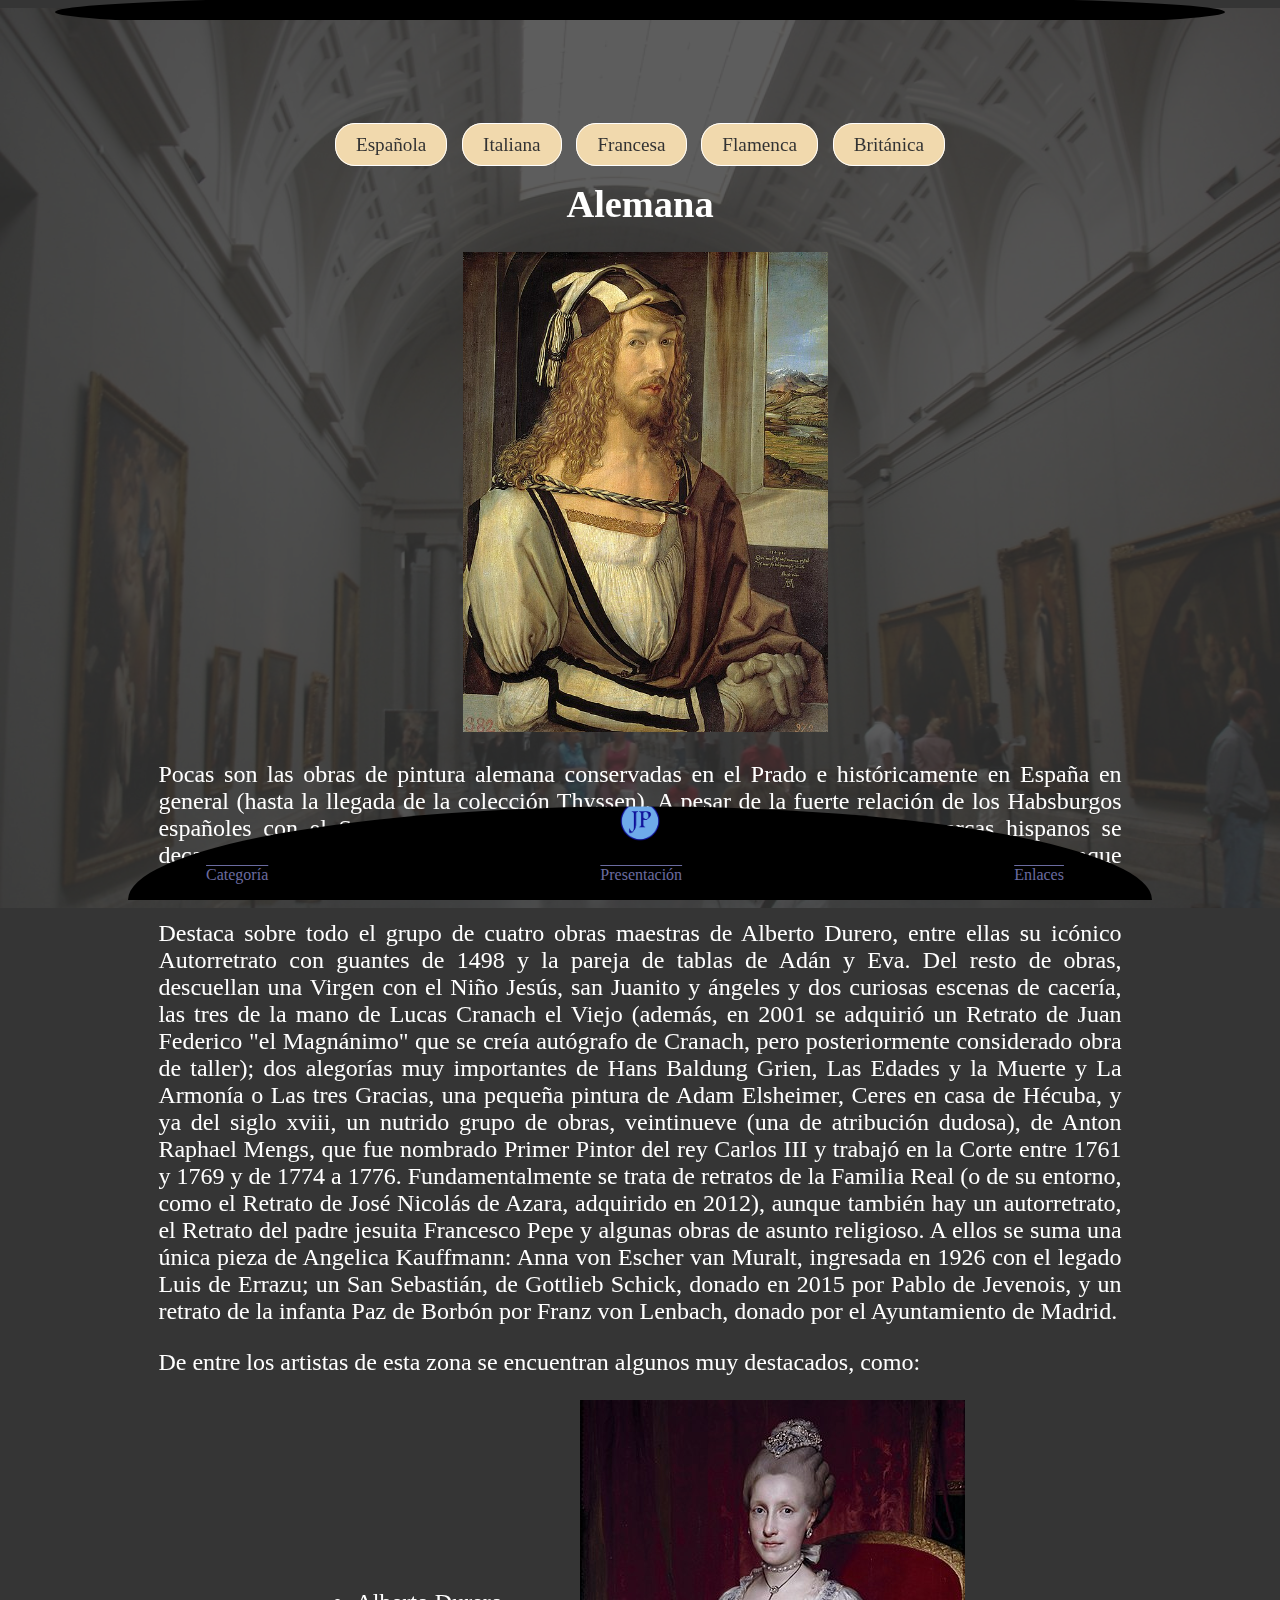
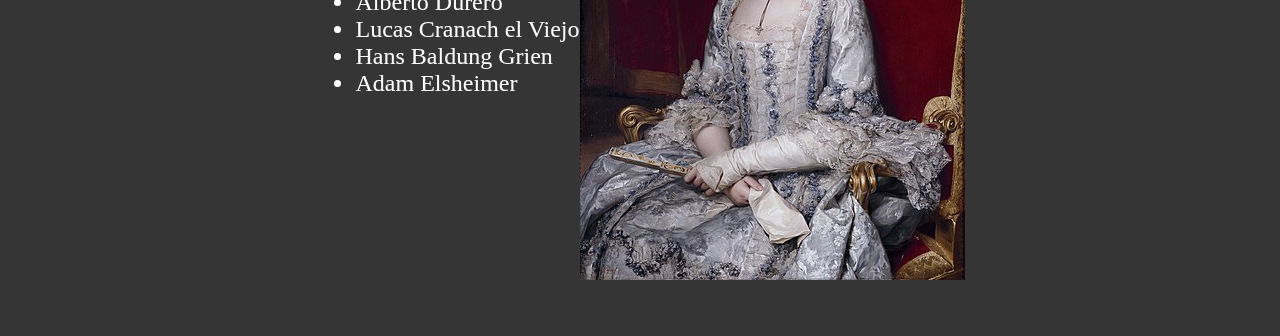
<file: src/html/Alemana.html>
<!doctype html>
<html lang="es">

<head>
    <meta charset="utf-8">
    <meta content="width=device-width, initial-scale=1" name="viewport">
    <title>Museo del Prado - Alemana</title>
    <link rel="icon" type="image/x-icon" href="../assets/favicon.ico">
    <link rel="stylesheet" href="../css/styles.css">
    <script async type="module" src="../js/app.js"></script>
</head>

<body>
    <span id="background"></span>
    <header>
        <a href="index.html" id="home"><i class="ri-home-4-line"></i></a>
    </header>
    <div id="content">
        <div id="links">
            <a href="Española.html">Española</a>
            <a href="Italiana.html">Italiana</a>
            <a href="Francesa.html">Francesa</a>
            <a href="Flamenca.html">Flamenca</a>
            <a href="Británica.html">Británica</a>
        </div>
        <h1>Alemana</h1>
        <picture style="margin-left: 10px;">
            <source media="(max-width: 799px)" srcset="../assets/alemana-365.jpg">
            <source media="(min-width: 800px)" srcset="../assets/alemana-584.jpg">
            <img src="../assets/alemana-365.jpg" height="480" width="365" alt="Autorretrato de Alberto Durero">
        </picture>
        <div class="texto">
            <p>
                Pocas son las obras de pintura alemana conservadas en el Prado e históricamente en España en general
                (hasta la llegada de la colección Thyssen). A pesar de la fuerte relación de los Habsburgos españoles
                con el Sacro Imperio Romano Germánico, la mayoría de los monarcas hispanos se decantaron por otro tipo
                de pintura. A causa de ello esta colección es reducida en número, aunque de gran calidad.
            </p>
            <p>
                Destaca sobre todo el grupo de cuatro obras maestras de Alberto Durero, entre ellas su icónico
                Autorretrato con guantes de 1498 y la pareja de tablas de Adán y Eva. Del resto de obras, descuellan una
                Virgen con el Niño Jesús, san Juanito y ángeles y dos curiosas escenas de cacería, las tres de la mano
                de Lucas Cranach el Viejo (además, en 2001 se adquirió un Retrato de Juan Federico "el Magnánimo" que se
                creía autógrafo de Cranach, pero posteriormente considerado obra de taller); dos alegorías muy
                importantes de Hans Baldung Grien, Las Edades y la Muerte y La Armonía o Las tres Gracias, una pequeña
                pintura de Adam Elsheimer, Ceres en casa de Hécuba, y ya del siglo xviii, un nutrido grupo de obras,
                veintinueve (una de atribución dudosa), de Anton Raphael Mengs, que fue nombrado Primer Pintor del rey
                Carlos III y trabajó en la Corte entre 1761 y 1769 y de 1774 a 1776. Fundamentalmente se trata de
                retratos de la Familia Real (o de su entorno, como el Retrato de José Nicolás de Azara, adquirido en
                2012), aunque también hay un autorretrato, el Retrato del padre jesuita Francesco Pepe y algunas obras
                de asunto religioso. A ellos se suma una única pieza de Angelica Kauffmann: Anna von Escher van Muralt,
                ingresada en 1926 con el legado Luis de Errazu; un San Sebastián, de Gottlieb Schick, donado en 2015 por
                Pablo de Jevenois, y un retrato de la infanta Paz de Borbón por Franz von Lenbach, donado por el
                Ayuntamiento de Madrid.
            </p>
            <p>
                De entre los artistas de esta zona se encuentran algunos muy destacados, como:
            </p>
        </div>

        <div id="inventario">
            <ul>
                <li>Alberto Durero</li>
                <li>Lucas Cranach el Viejo</li>
                <li>Hans Baldung Grien</li>
                <li>Adam Elsheimer</li>
            </ul>
            <picture>
                <source media="(max-width: 799px)" srcset="../assets/alemana1-385.jpg">
                <source media="(min-heigh: 800px)" srcset="../assets/alemana1-615.jpg">
                <img src="../assets/alemana1-385.jpg" height="480" width="385" alt="María Luisa de Borbón">
            </picture>
        </div>
    </div>
    <footer>
        <picture>
            <source type="image/webp" srcset="../assets/logo.webp">
            <source type="image/jpeg" srcset="../assets/logo.png">
            <img src="../assets/logo.png" width="50" height="50" alt="Logo de la aplicación web">
        </picture>
        <ul id="enlaces">
            <li><a href="categoria.html">Categoría</a></li>
            <li><a href="presentacion.html">Presentación</a></li>
            <li><a href="enlaces.html">Enlaces</a></li>
        </ul>
    </footer>
</body>

</html>
</file>
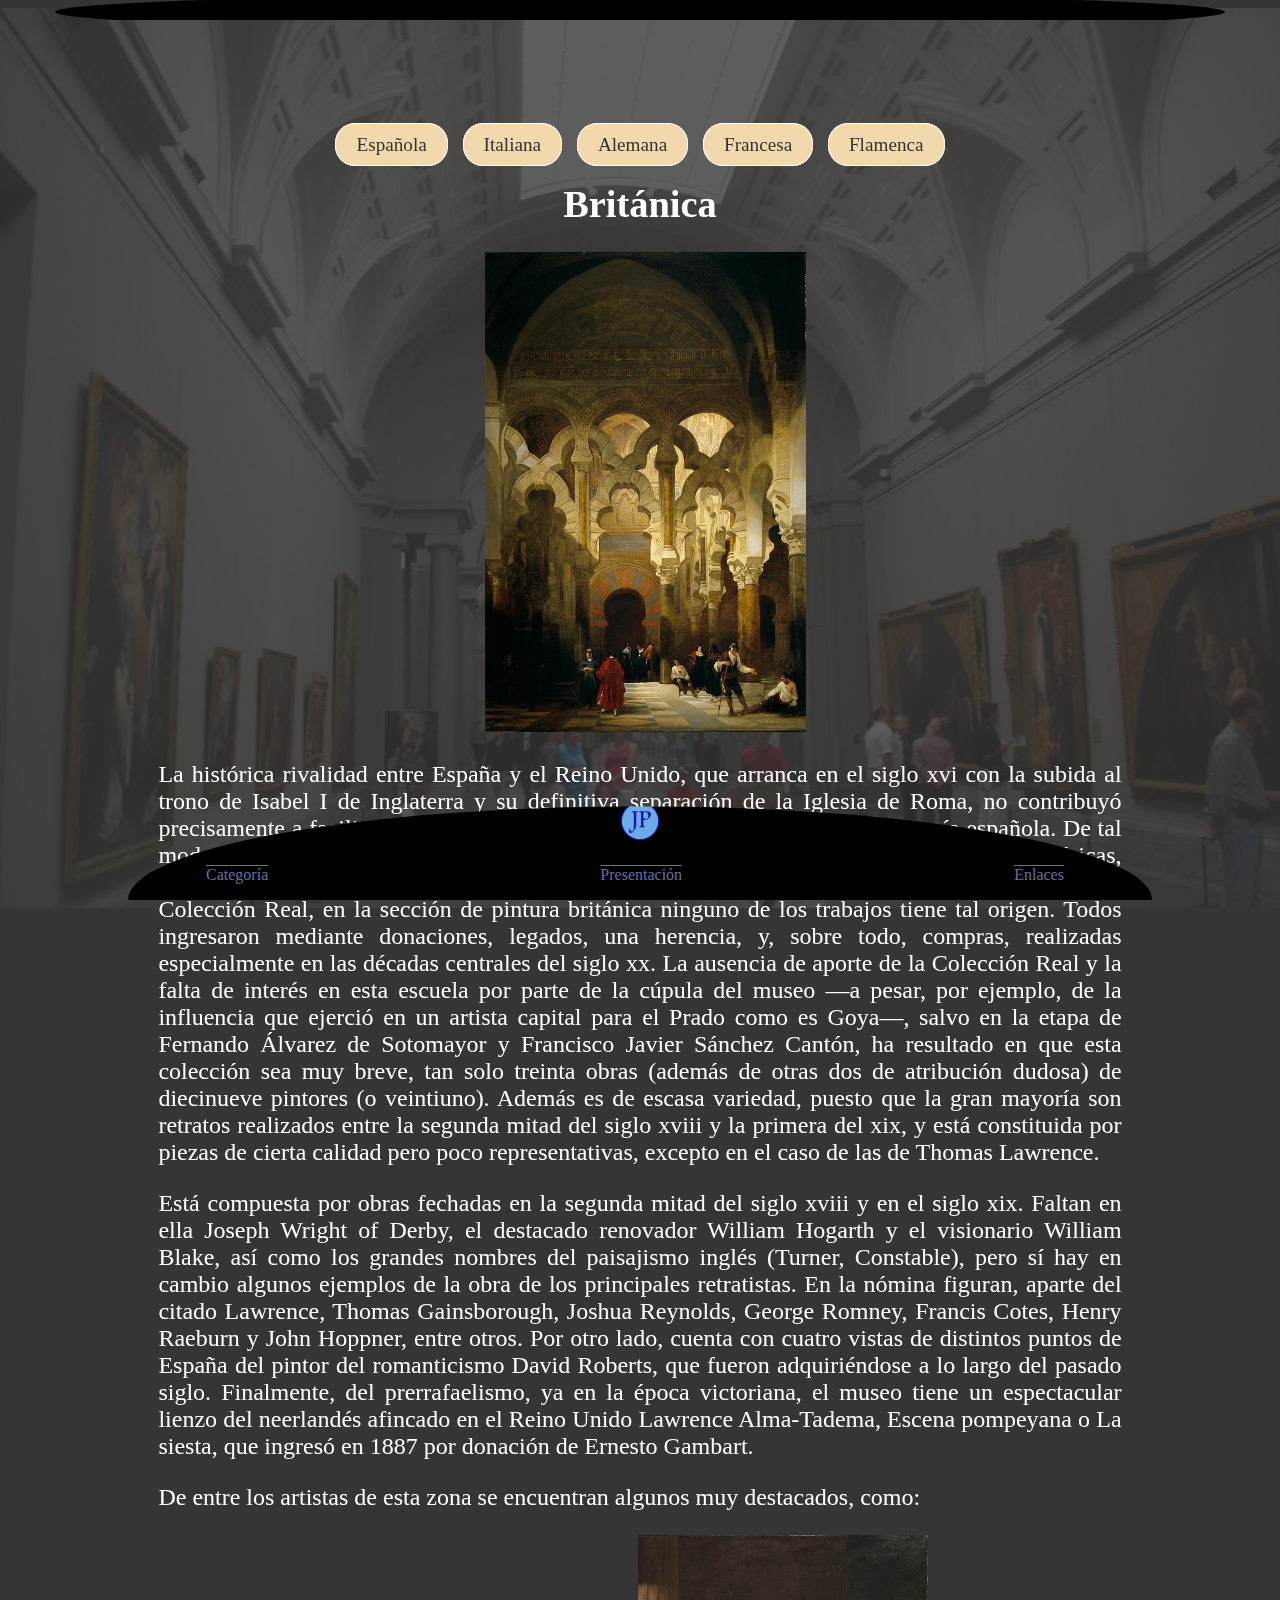
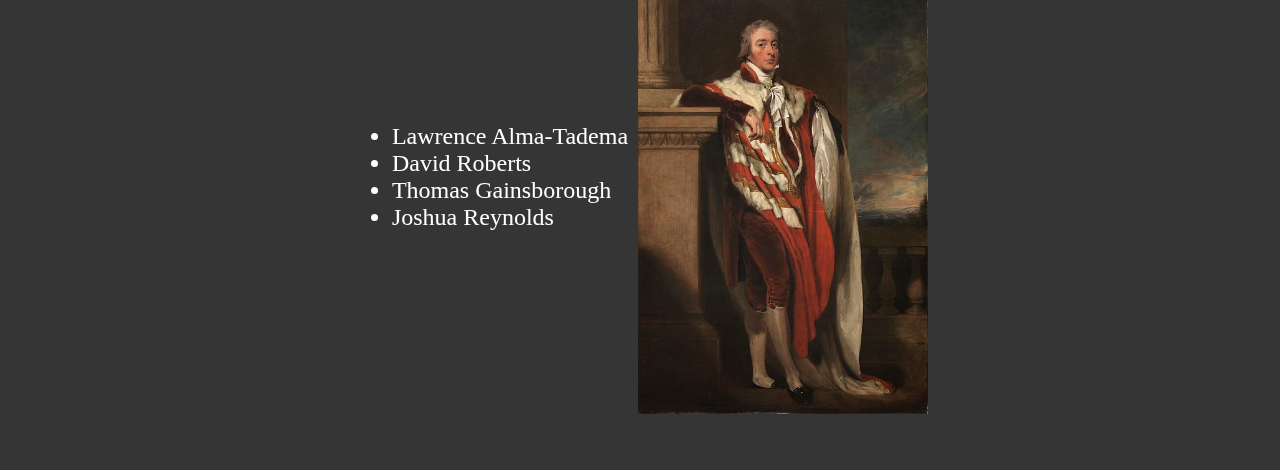
<file: src/html/Británica.html>
<!doctype html>
<html lang="es">

<head>
    <meta charset="utf-8">
    <meta content="width=device-width, initial-scale=1" name="viewport">
    <title>Museo del Prado - Británica</title>
    <link rel="icon" type="image/x-icon" href="../assets/favicon.ico">
    <link rel="stylesheet" href="../css/styles.css">
    <script async type="module" src="../js/app.js"></script>
</head>

<body>
    <span id="background"></span>
    <header>
        <a href="index.html" id="home"><i class="ri-home-4-line"></i></a>
    </header>
    <div id="content">
        <div id="links">
            <a href="Española.html">Española</a>
            <a href="Italiana.html">Italiana</a>
            <a href="Alemana.html">Alemana</a>
            <a href="Francesa.html">Francesa</a>
            <a href="Flamenca.html">Flamenca</a>
        </div>
        <h1>Británica</h1>
        <picture style="margin-left: 10px;">
            <source media="(max-width: 799px)" srcset="../assets/britanica1-321.jpg">
            <source media="(min-width: 800px)" srcset="../assets/britanica1-514.jpg">
            <img src="../assets/britanica1-321.jpg" height="480" width="321"
                alt="Interior de la mezquita de córdoba de David Roberts">
        </picture>
        <div class="texto">
            <p>
                La histórica rivalidad entre España y el Reino Unido, que arranca en el siglo xvi con la subida al trono
                de Isabel I de Inglaterra y su definitiva separación de la Iglesia de Roma, no contribuyó precisamente a
                facilitar la adquisición de obras de arte británicas por la Monarquía española. De tal modo que, a
                diferencia de las colecciones que posee la institución de las demás escuelas pictóricas, en las que
                muchas de las piezas —incluido el grueso de las obras maestras— proceden de la Colección Real, en la
                sección de pintura británica ninguno de los trabajos tiene tal origen. Todos ingresaron mediante
                donaciones, legados, una herencia, y, sobre todo, compras, realizadas especialmente en las décadas
                centrales del siglo xx. La ausencia de aporte de la Colección Real y la falta de interés en esta escuela
                por parte de la cúpula del museo —a pesar, por ejemplo, de la influencia que ejerció en un artista
                capital para el Prado como es Goya—, salvo en la etapa de Fernando Álvarez de Sotomayor y Francisco
                Javier Sánchez Cantón, ha resultado en que esta colección sea muy breve, tan solo treinta obras (además
                de otras dos de atribución dudosa) de diecinueve pintores (o veintiuno). Además es de escasa variedad,
                puesto que la gran mayoría son retratos realizados entre la segunda mitad del siglo xviii y la primera
                del xix, y está constituida por piezas de cierta calidad pero poco representativas, excepto en el caso
                de las de Thomas Lawrence.
            </p>
            <p>
                Está compuesta por obras fechadas en la segunda mitad del siglo xviii y en el siglo xix. Faltan en ella
                Joseph Wright of Derby, el destacado renovador William Hogarth y el visionario William Blake, así como
                los grandes nombres del paisajismo inglés (Turner, Constable), pero sí hay en cambio algunos ejemplos de
                la obra de los principales retratistas. En la nómina figuran, aparte del citado Lawrence, Thomas
                Gainsborough, Joshua Reynolds, George Romney, Francis Cotes, Henry Raeburn y John Hoppner, entre otros.
                Por otro lado, cuenta con cuatro vistas de distintos puntos de España del pintor del romanticismo David
                Roberts, que fueron adquiriéndose a lo largo del pasado siglo. Finalmente, del prerrafaelismo, ya en la
                época victoriana, el museo tiene un espectacular lienzo del neerlandés afincado en el Reino Unido
                Lawrence Alma-Tadema, Escena pompeyana o La siesta, que ingresó en 1887 por donación de Ernesto Gambart.
            </p>
            <p>
                De entre los artistas de esta zona se encuentran algunos muy destacados, como:
            </p>
        </div>

        <div id="inventario">
            <ul>
                <li>Lawrence Alma-Tadema</li>
                <li>David Roberts</li>
                <li>Thomas Gainsborough</li>
                <li>Joshua Reynolds</li>
            </ul>
            <picture style="margin-left: 10px;">
                <source media="(max-width: 799px)" srcset="../assets/britanica-290.jpg">
                <source media="(min-width: 800px)" srcset="../assets/britanica-465.jpg">
                <img src="../assets/britanica-290.jpg" height="479" width="290" alt="John Fane de Lawrence">
            </picture>
        </div>
    </div>
    <footer>
        <picture>
            <source type="image/webp" srcset="../assets/logo.webp">
            <source type="image/jpeg" srcset="../assets/logo.png">
            <img src="../assets/logo.png" width="50" height="50" alt="Logo de la aplicación web">
        </picture>
        <ul id="enlaces">
            <li><a href="categoria.html">Categoría</a></li>
            <li><a href="presentacion.html">Presentación</a></li>
            <li><a href="enlaces.html">Enlaces</a></li>
        </ul>
    </footer>
</body>

</html>
</file>
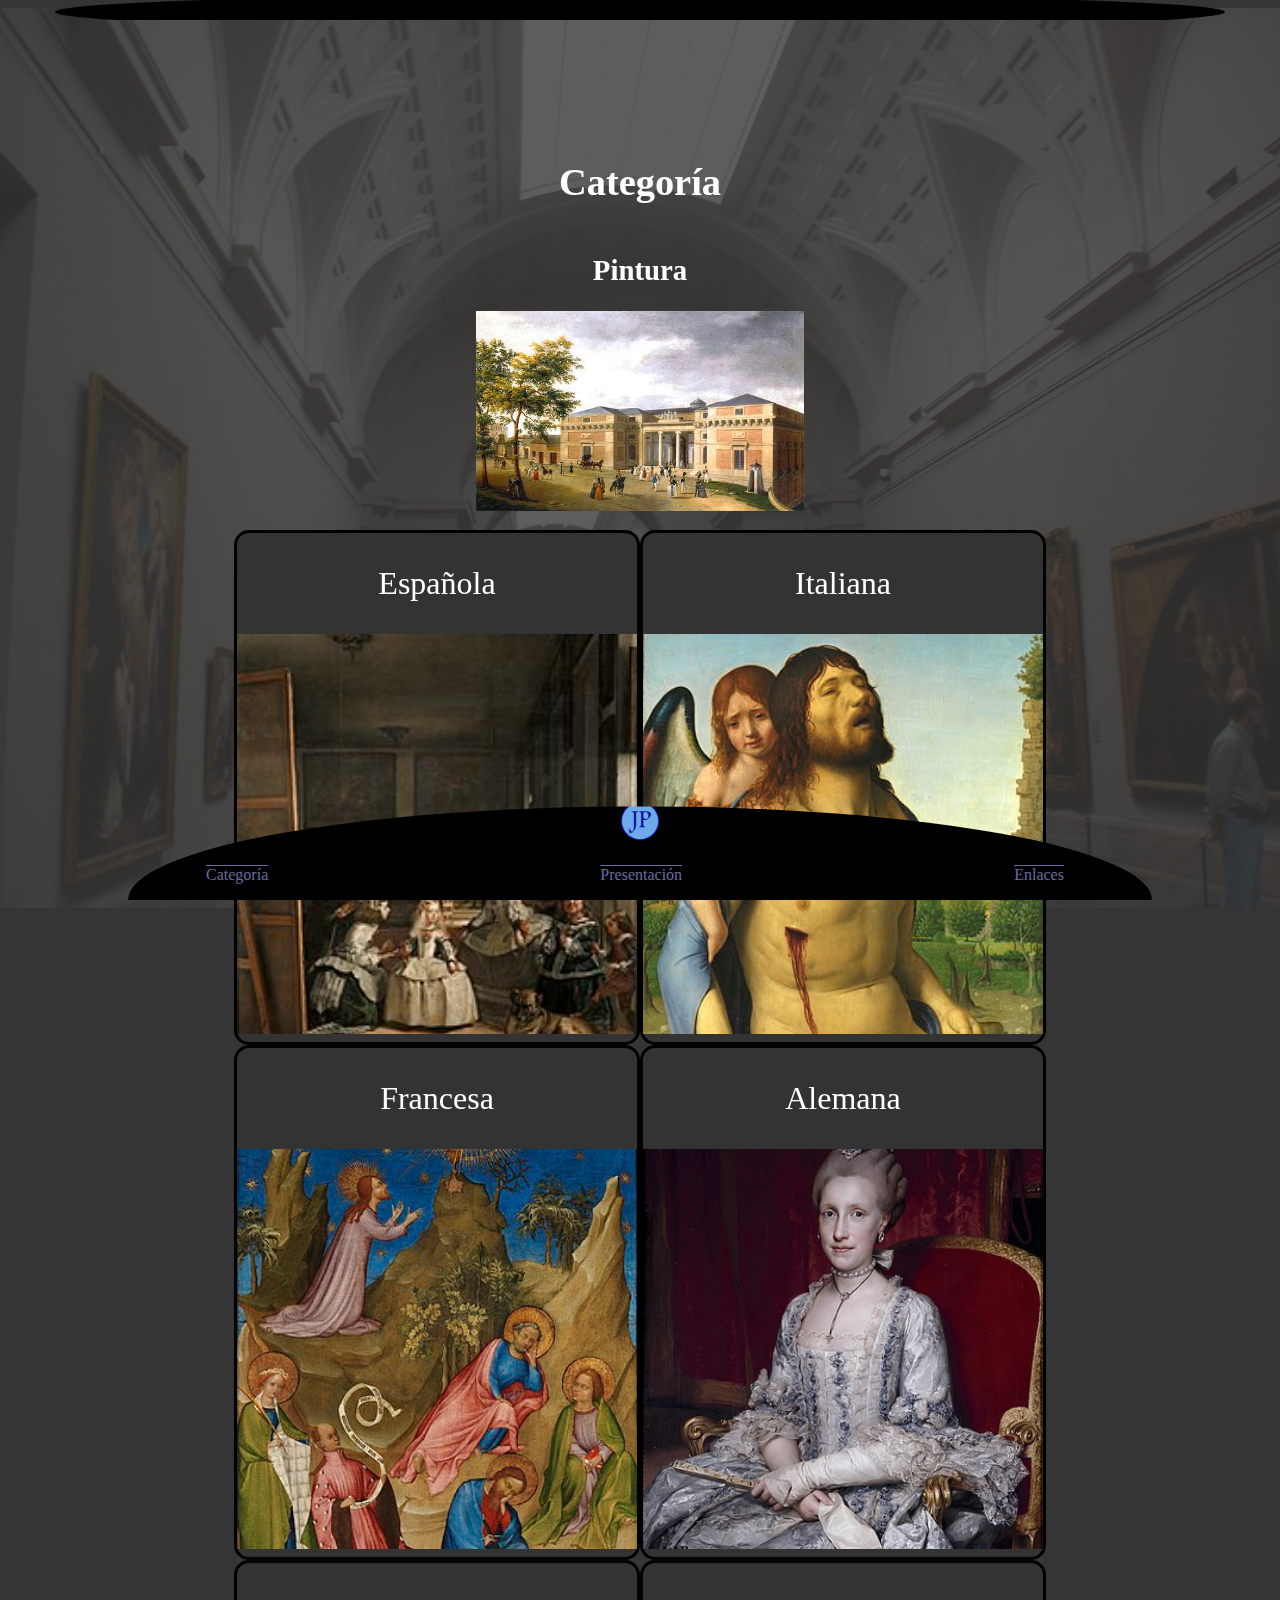
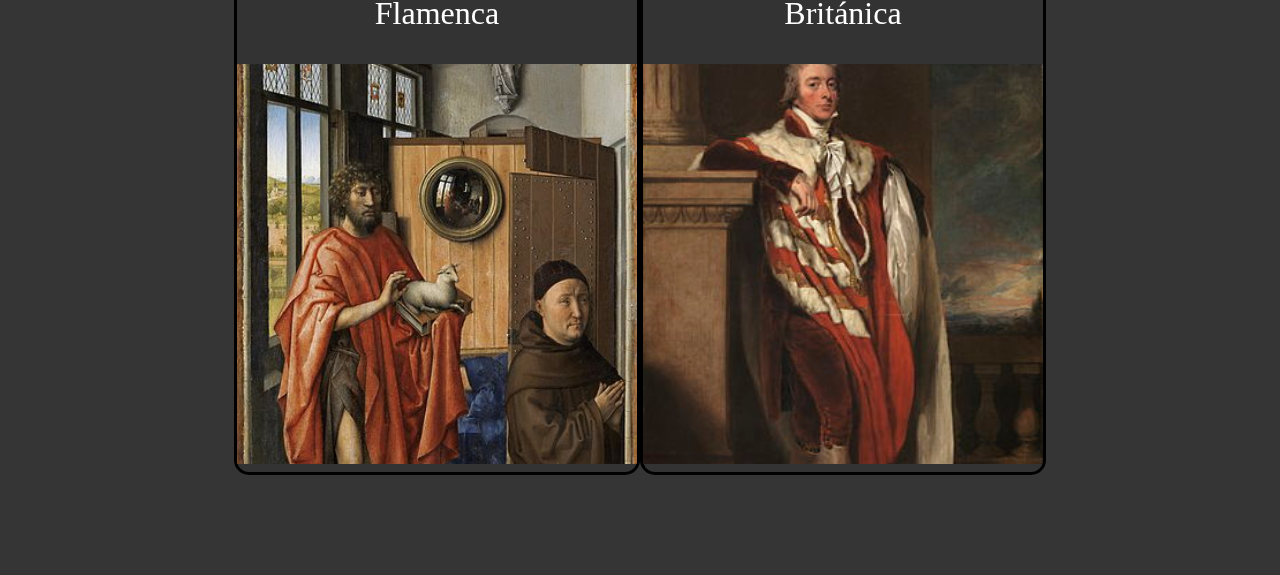
<file: src/html/categoria.html>
<!doctype html>
<html lang="es">

<head>
    <meta charset="utf-8">
    <meta content="width=device-width, initial-scale=1" name="viewport">
    <title>Moratalaz - Categoría</title>
    <link rel="icon" type="image/x-icon" href="../assets/favicon.ico">
    <link rel="stylesheet" href="../css/styles.css">
    <script async type="module" src="../js/app.js"></script>
</head>

<body>
    <span id="background"></span>
    <header>
        <a href="index.html" id="home"><i class="ri-home-4-line" loading="lazy"></i></a>
    </header>
    <div id="content">
        <h1>Categoría</h1>
        <h2>Pintura</h2>

        <img src="../assets/pinturas.jpg" alt="Vista de la fachada norte original del Museo del Prado" width="auto"
            height="200" loading="lazy">
        <ul id="indice">
            <li><a href="Española.html">
                    <div class="card">
                        <p>Española</p>
                        <img src="../assets/española1-208.jpg" alt="Imagen representativa de la pintura española"
                            loading="lazy">
                    </div>
                </a></li>
            <li><a href="Italiana.html">
                    <div class="card">
                        <p>Italiana</p>
                        <img src="../assets/italiana1-325.jpg" alt="Imagen representativa de la pintura italiana"
                            loading="lazy">
                    </div>
                </a></li>
            <li><a href="Francesa.html">
                    <div class="card">
                        <p>Francesa</p>
                        <img src="../assets/francesa1-336.jpg" alt="Imagen representativa de la pintura francesa"
                            loading="lazy">
                    </div>
                </a></li>
            <li><a href="Alemana.html">
                    <div class="card">
                        <p>Alemana</p>
                        <img src="../assets/alemana1-385.jpg" alt="Imagen representativa de la pintura alemana"
                            loading="lazy">
                    </div>
                </a></li>
            <li><a href="Flamenca.html">
                    <div class="card">
                        <p>Flamenca</p>
                        <img src="../assets/flamenca1-347.jpg" alt="Imagen representativa de la pintura flamenca"
                            loading="lazy">
                    </div>
                </a></li>
            <li><a href="Británica.html">
                    <div class="card">
                        <p>Británica</p>
                        <img src="../assets/britanica-290.jpg" alt="Imagen representativa de la pintura británica"
                            loading="lazy">
                    </div>
                </a></li>
        </ul>
    </div>
    <footer>
        <picture loading="lazy">
            <source type="image/webp" srcset="../assets/logo.webp">
            <source type="image/jpeg" srcset="../assets/logo.png">
            <img src="../assets/logo.png" width="50" height="50" alt="Logo de la aplicación web">
        </picture>
        <ul id="enlaces">
            <li><a href="categoria.html">Categoría</a></li>
            <li><a href="presentacion.html">Presentación</a></li>
            <li><a href="enlaces.html">Enlaces</a></li>
        </ul>
    </footer>
</body>

</html>
</file>
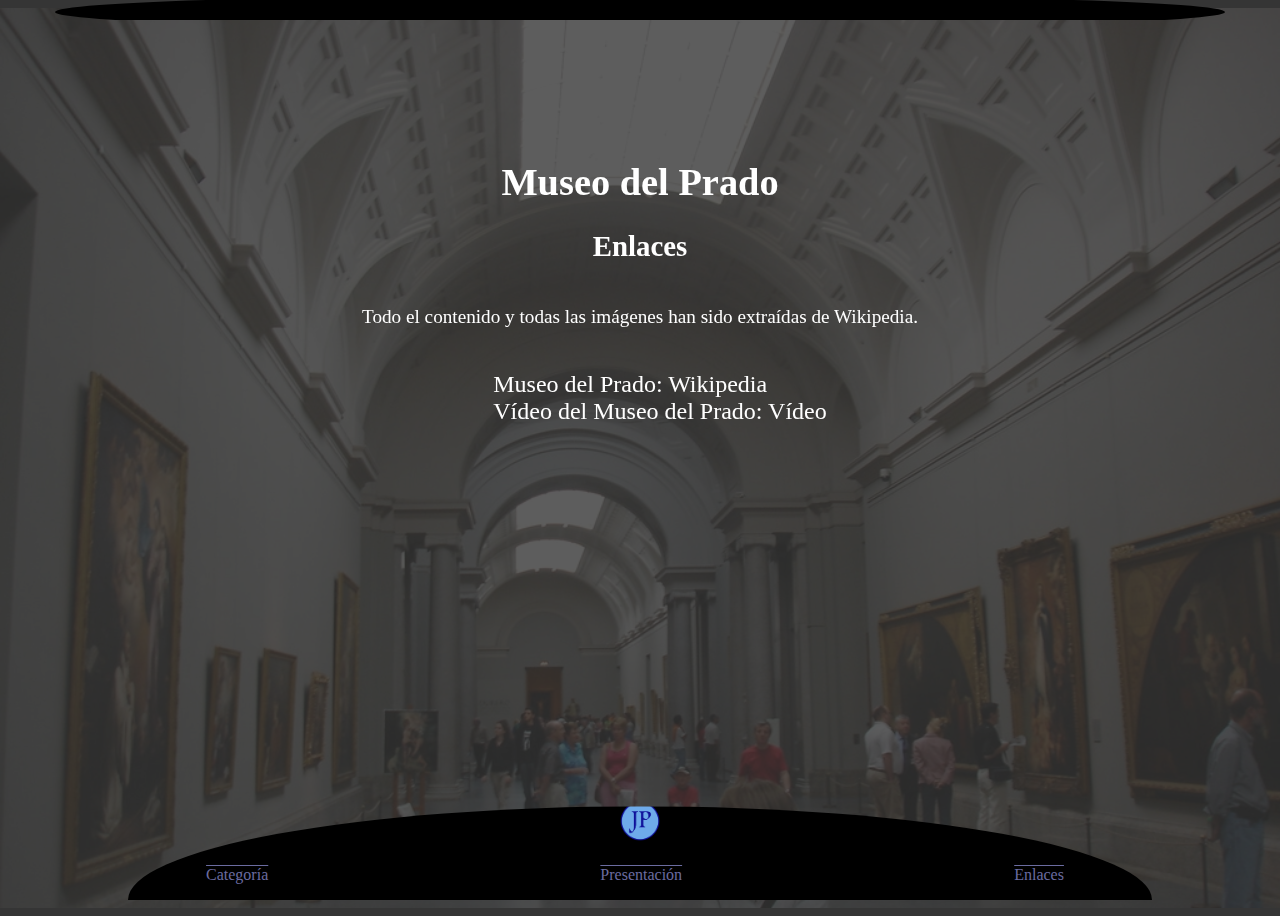
<file: src/html/enlaces.html>
<!doctype html>
<html lang="es">

<head>
    <meta charset="utf-8">
    <meta content="width=device-width, initial-scale=1" name="viewport">
    <title>Museo del Prado - Enlaces</title>
    <link rel="icon" type="image/x-icon" href="../assets/favicon.ico">
    <link rel="stylesheet" href="../css/styles.css">
    <script async type="module" src="../js/app.js"></script>
</head>

<body>
    <span id="background"></span>
    <header>
        <a href="index.html" id="home"><i class="ri-home-4-line" loading="lazy"></i></a>
    </header>
    <div id="content">
        <div id="title">
            <h1>Museo del Prado</h1>
            <h2>Enlaces</h2>
        </div>
        <p>Todo el contenido y todas las imágenes han sido extraídas de Wikipedia.</p>
        <ul id="bibliografia">
            <li>Museo del Prado: <a href="https://es.wikipedia.org/wiki/Museo_del_Prado">Wikipedia</a></li>
            <li>Vídeo del Museo del Prado: <a href="https://www.youtube.com/embed/_Ot2DMWgJm0">Vídeo</a></li>
        </ul>

    </div>
    <footer>
        <picture loading="lazy">
            <source type="image/webp" srcset="../assets/logo.webp">
            <source type="image/jpeg" srcset="../assets/logo.png">
            <img src="../assets/logo.png" width="50" height="50" alt="Logo de la aplicación web">
        </picture>
        <ul id="enlaces">
            <li><a href="categoria.html">Categoría</a></li>
            <li><a href="presentacion.html">Presentación</a></li>
            <li><a href="enlaces.html">Enlaces</a></li>
        </ul>
    </footer>
</body>

</html>
</file>
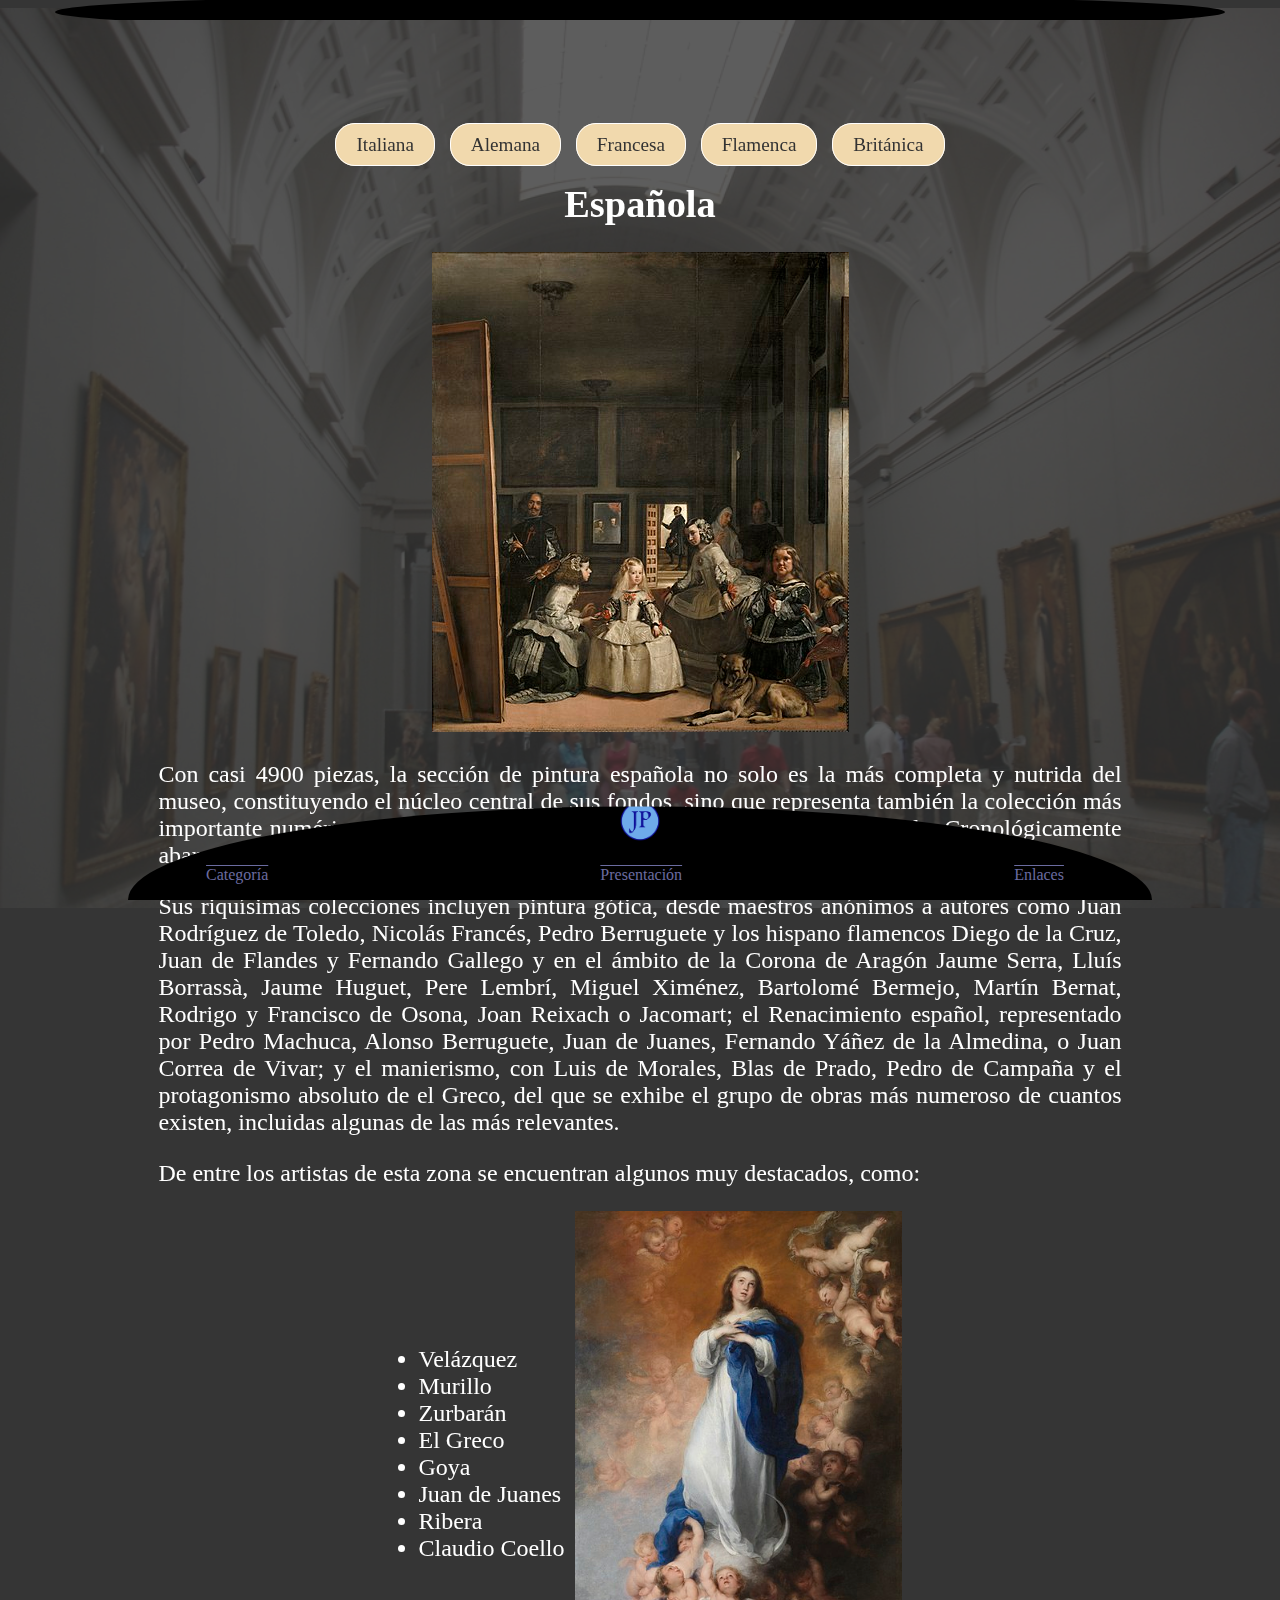
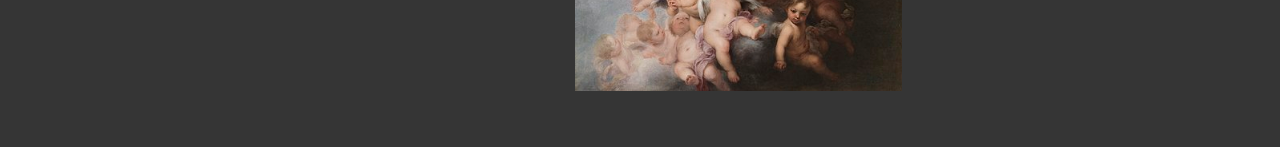
<file: src/html/Española.html>
<!doctype html>
<html lang="es">

<head>
    <meta charset="utf-8">
    <meta content="width=device-width, initial-scale=1" name="viewport">
    <title>Museo del Prado - Española</title>
    <link rel="icon" type="image/x-icon" href="../assets/favicon.ico">
    <link rel="stylesheet" href="../css/styles.css">
    <script async type="module" src="../js/app.js"></script>
</head>

<body>
    <span id="background"></span>
    <header>
        <a href="index.html" id="home"><i class="ri-home-4-line" loading="lazy"></i></a>
    </header>
    <div id="content">
        <div id="links">
            <a href="Italiana.html">Italiana</a>
            <a href="Alemana.html">Alemana</a>
            <a href="Francesa.html">Francesa</a>
            <a href="Flamenca.html">Flamenca</a>
            <a href="Británica.html">Británica</a>
        </div>
        <h1>Española</h1>
        <picture loading="lazy">
            <source media="(max-width: 799px)" srcset="../assets/española1-417.jpg">
            <source media="(min-heigh: 800px)" srcset="../assets/española1-667.jpg">
            <img src="../assets/española1-417.jpg" height="480" width="417" alt="Las Meninas de Velázquez">
        </picture>
        <div class="texto">
            <p>
                Con casi 4900 piezas, la sección de pintura española no solo es la más completa y nutrida del museo,
                constituyendo el núcleo central de sus fondos, sino que representa también la colección más importante
                numérica y cualitativamente que de esta escuela existe en el mundo. Cronológicamente abarca desde
                murales románicos del siglo XII hasta los primeros años del siglo XX.
            </p>
            <p>
                Sus riquísimas colecciones incluyen pintura gótica, desde maestros anónimos a autores como Juan
                Rodríguez de Toledo, Nicolás Francés, Pedro Berruguete y los hispano flamencos Diego de la Cruz, Juan de
                Flandes y Fernando Gallego y en el ámbito de la Corona de Aragón Jaume Serra, Lluís Borrassà, Jaume
                Huguet, Pere Lembrí, Miguel Ximénez, Bartolomé Bermejo, Martín Bernat, Rodrigo y Francisco de Osona,
                Joan Reixach o Jacomart; el Renacimiento español, representado por Pedro Machuca, Alonso Berruguete,
                Juan de Juanes, Fernando Yáñez de la Almedina, o Juan Correa de Vivar; y el manierismo, con Luis de
                Morales, Blas de Prado, Pedro de Campaña y el protagonismo absoluto de el Greco, del que se exhibe el
                grupo de obras más numeroso de cuantos existen, incluidas algunas de las más relevantes.
            </p>
            <p>
                De entre los artistas de esta zona se encuentran algunos muy destacados, como:
            </p>
            <div id="inventario">
                <ul>
                    <li>Velázquez</li>
                    <li>Murillo</li>
                    <li>Zurbarán</li>
                    <li>El Greco</li>
                    <li>Goya</li>
                    <li>Juan de Juanes</li>
                    <li>Ribera</li>
                    <li>Claudio Coello</li>
                </ul>
                <picture style="margin-left: 10px;" loading="lazy">
                    <source media="(max-width: 799px)" srcset="../assets/española-327.jpg">
                    <source media="(min-width: 800px)" srcset="../assets/española-408.jpg">
                    <img src="../assets/española-327.jpg" height="480" width="327" alt="Inmaculada de Murillo">
                </picture>
            </div>
        </div>
    </div>
    <footer>
        <picture loading="lazy">
            <source type="image/webp" srcset="../assets/logo.webp">
            <source type="image/jpeg" srcset="../assets/logo.png">
            <img src="../assets/logo.png" width="50" height="50" alt="Logo de la aplicación web">
        </picture>
        <ul id="enlaces">
            <li><a href="categoria.html">Categoría</a></li>
            <li><a href="presentacion.html">Presentación</a></li>
            <li><a href="enlaces.html">Enlaces</a></li>
        </ul>
    </footer>
</body>

</html>
</file>
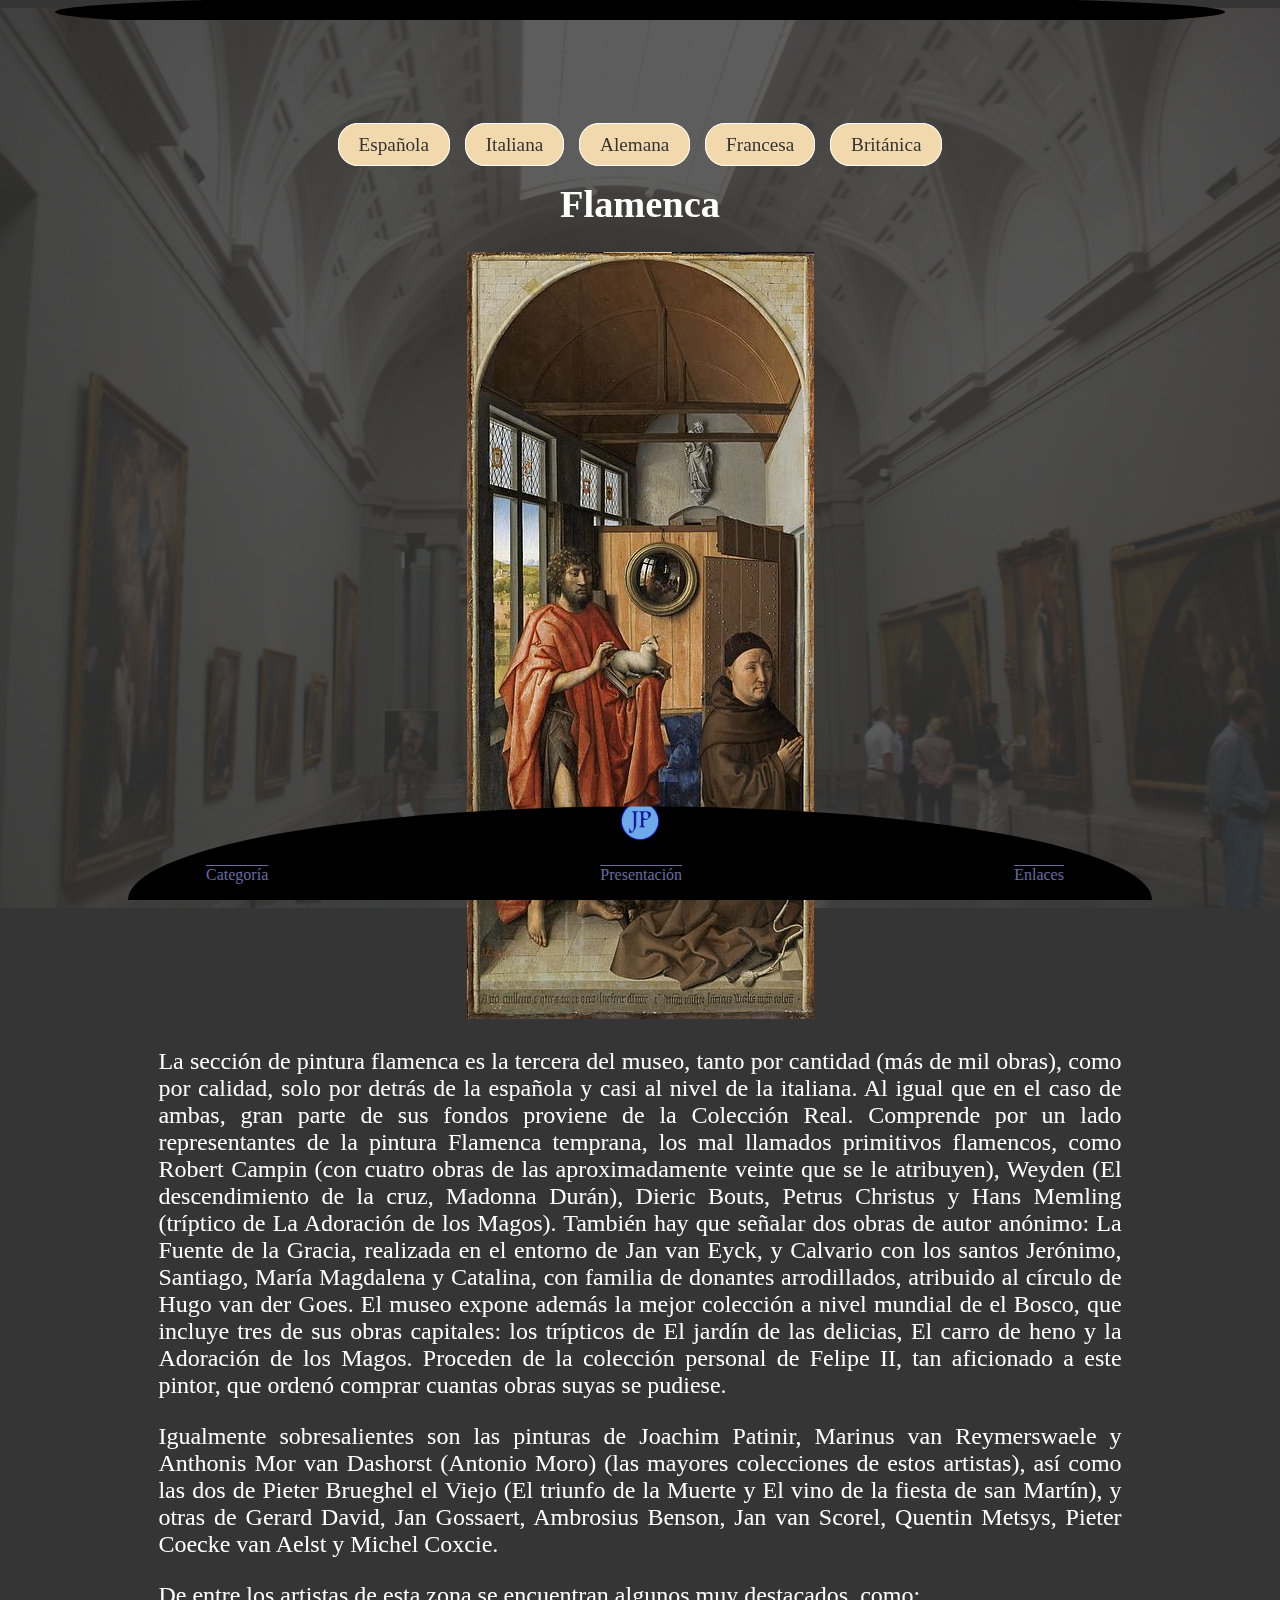
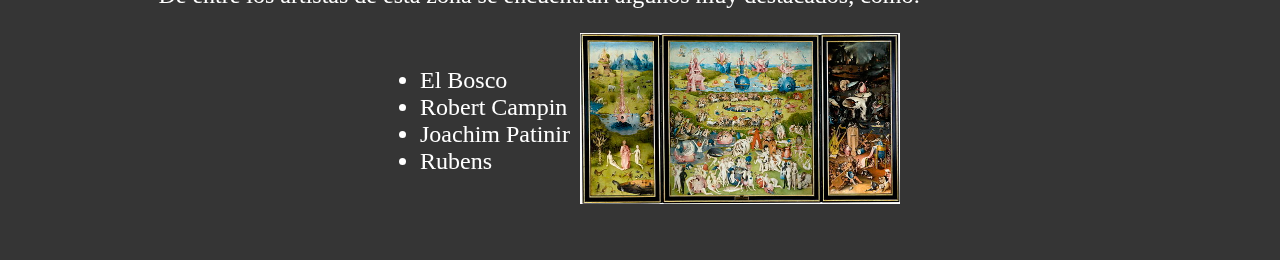
<file: src/html/Flamenca.html>
<!doctype html>
<html lang="es">

<head>
    <meta charset="utf-8">
    <meta content="width=device-width, initial-scale=1" name="viewport">
    <title>Museo del Prado - Flamenca</title>
    <link rel="icon" type="image/x-icon" href="../assets/favicon.ico">
    <link rel="stylesheet" href="../css/styles.css">
    <script async type="module" src="../js/app.js"></script>
</head>

<body>
    <span id="background"></span>
    <header>
        <a href="index.html" id="home"><i class="ri-home-4-line"></i></a>
    </header>
    <div id="content">
        <div id="links">
            <a href="Española.html">Española</a>
            <a href="Italiana.html">Italiana</a>
            <a href="Alemana.html">Alemana</a>
            <a href="Francesa.html">Francesa</a>
            <a href="Británica.html">Británica</a>
        </div>
        <h1>Flamenca</h1>
        <picture>
            <source media="(max-width: 799px)" srcset="../assets/flamenca1-217.jpg">
            <source media="(min-heigh: 800px)" srcset="../assets/flamenca1-347.jpg">
            <img src="../assets/flamenca1-347.jpg" height="767" width="347" alt="Cuadro de Robert Campin">
        </picture>
        <div class="texto">
            <p>
                La sección de pintura flamenca es la tercera del museo, tanto por cantidad (más de mil obras), como por
                calidad, solo por detrás de la española y casi al nivel de la italiana. Al igual que en el caso de
                ambas, gran parte de sus fondos proviene de la Colección Real. Comprende por un lado representantes de
                la pintura Flamenca temprana, los mal llamados primitivos flamencos, como Robert Campin (con cuatro
                obras de las aproximadamente veinte que se le atribuyen), Weyden (El descendimiento de la cruz, Madonna
                Durán), Dieric Bouts, Petrus Christus y Hans Memling (tríptico de La Adoración de los Magos). También
                hay que señalar dos obras de autor anónimo: La Fuente de la Gracia, realizada en el entorno de Jan van
                Eyck, y Calvario con los santos Jerónimo, Santiago, María Magdalena y Catalina, con familia de donantes
                arrodillados, atribuido al círculo de Hugo van der Goes. El museo expone además la mejor
                colección a nivel mundial de el Bosco, que incluye tres de sus obras capitales: los trípticos de El
                jardín de las delicias, El carro de heno y la Adoración de los Magos. Proceden de la colección personal
                de Felipe II, tan aficionado a este pintor, que ordenó comprar cuantas obras suyas se pudiese.
            </p>
            <p>
                Igualmente sobresalientes son las pinturas de Joachim Patinir, Marinus van Reymerswaele y Anthonis Mor
                van Dashorst (Antonio Moro) (las mayores colecciones de estos artistas), así como las dos de Pieter
                Brueghel el Viejo (El triunfo de la Muerte y El vino de la fiesta de san Martín), y otras de Gerard
                David, Jan Gossaert, Ambrosius Benson, Jan van Scorel, Quentin Metsys, Pieter Coecke van Aelst y Michel
                Coxcie.
            </p>
            <p>
                De entre los artistas de esta zona se encuentran algunos muy destacados, como:
            </p>
        </div>

        <div id="inventario">
            <ul>
                <li>El Bosco</li>
                <li>Robert Campin</li>
                <li>Joachim Patinir</li>
                <li>Rubens</li>
            </ul>
            <picture style="margin-left: 10px;">
                <source media="(max-width: 799px)" srcset="../assets/flamenca-320.jpg">
                <source media="(min-width: 800px)" srcset="../assets/flamenca-640.jpg">
                <img src="../assets/flamenca-320.jpg" height="171" width="320" alt="Jardín de las Delicias de el Bosco">
            </picture>
        </div>
    </div>
    <footer>
        <picture>
            <source type="image/webp" srcset="../assets/logo.webp">
            <source type="image/jpeg" srcset="../assets/logo.png">
            <img src="../assets/logo.png" width="50" height="50" alt="Logo de la aplicación web">
        </picture>
        <ul id="enlaces">
            <li><a href="categoria.html">Categoría</a></li>
            <li><a href="presentacion.html">Presentación</a></li>
            <li><a href="enlaces.html">Enlaces</a></li>
        </ul>
    </footer>
</body>

</html>
</file>
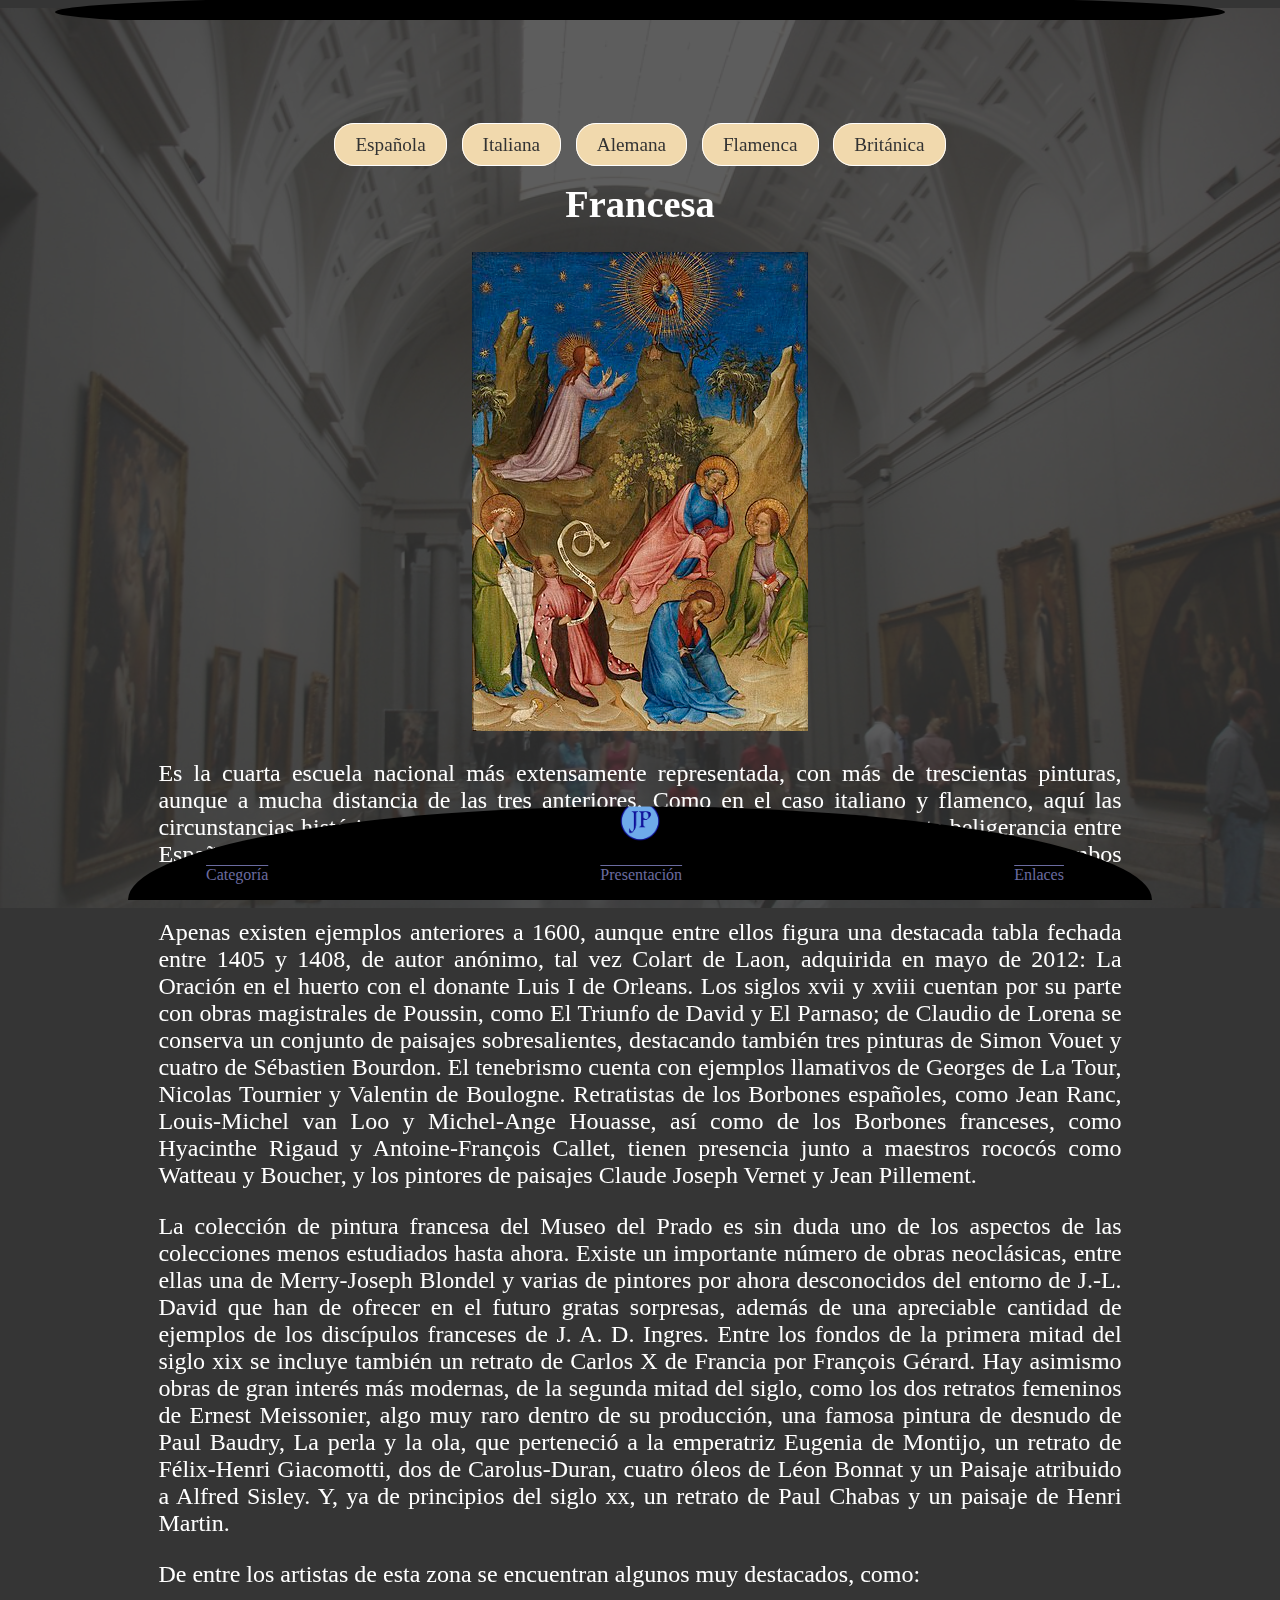
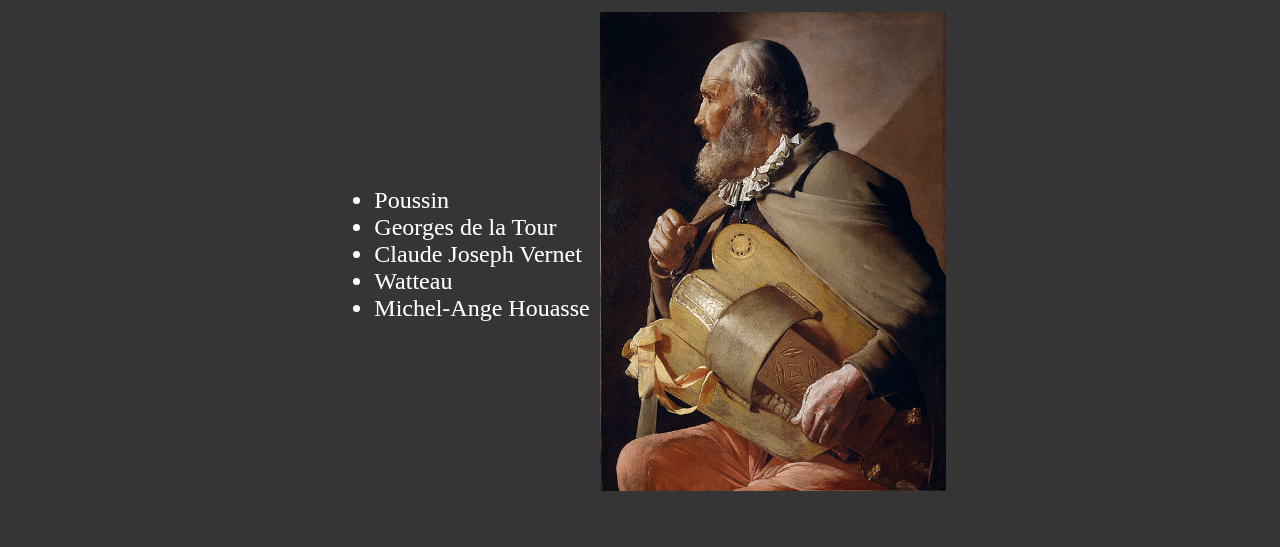
<file: src/html/Francesa.html>
<!doctype html>
<html lang="es">

<head>
    <meta charset="utf-8">
    <meta content="width=device-width, initial-scale=1" name="viewport">
    <title>Museo del Prado - Francesa</title>
    <link rel="icon" type="image/x-icon" href="../assets/favicon.ico">
    <link rel="stylesheet" href="../css/styles.css">
    <script async type="module" src="../js/app.js"></script>
</head>

<body>
    <span id="background"></span>
    <header>
        <a href="index.html" id="home"><i class="ri-home-4-line"></i></a>
    </header>
    <div id="content">
        <div id="links">
            <a href="Española.html">Española</a>
            <a href="Italiana.html">Italiana</a>
            <a href="Alemana.html">Alemana</a>
            <a href="Flamenca.html">Flamenca</a>
            <a href="Británica.html">Británica</a>
        </div>
        <h1>Francesa</h1>
        <picture>
            <source media="(max-width: 799px)" srcset="../assets/francesa1-336.jpg">
            <source media="(min-heigh: 800px)" srcset="../assets/francesa1-538.jpg">
            <img src="../assets/francesa1-336.jpg" height="479" width="336" alt="La oración en el huerto">
        </picture>
        <div class="texto">
            <p>
                Es la cuarta escuela nacional más extensamente representada, con más de trescientas pinturas, aunque a
                mucha distancia de las tres anteriores. Como en el caso italiano y flamenco, aquí las circunstancias
                históricas también ejercieron gran influencia, y la casi permanente beligerancia entre España y Francia
                a lo largo de los siglos xvi y xvii restringió los intercambios artísticos entre ambos países, a lo que
                se unieron las diferencias de gustos imperantes en cada uno de ellos.
            </p>
            <p>
                Apenas existen ejemplos anteriores a 1600, aunque entre ellos figura una destacada tabla fechada entre
                1405 y 1408, de autor anónimo, tal vez Colart de Laon, adquirida en mayo de 2012: La Oración en el
                huerto con el donante Luis I de Orleans. Los siglos xvii y xviii cuentan por su parte con obras
                magistrales de Poussin, como El Triunfo de David y El Parnaso; de Claudio de Lorena se conserva un
                conjunto de paisajes sobresalientes, destacando también tres pinturas de Simon Vouet y cuatro de
                Sébastien Bourdon. El tenebrismo cuenta con ejemplos llamativos de Georges de La Tour, Nicolas Tournier
                y Valentin de Boulogne. Retratistas de los Borbones españoles, como Jean Ranc, Louis-Michel van Loo y
                Michel-Ange Houasse, así como de los Borbones franceses, como Hyacinthe Rigaud y Antoine-François
                Callet, tienen presencia junto a maestros rococós como Watteau y Boucher, y los pintores de paisajes
                Claude Joseph Vernet y Jean Pillement.
            </p>
            <p>
                La colección de pintura francesa del Museo del Prado es sin duda uno de los aspectos de las colecciones
                menos estudiados hasta ahora. Existe un importante número de obras neoclásicas, entre ellas una de
                Merry-Joseph Blondel y varias de pintores por ahora desconocidos del entorno de J.-L. David que han de
                ofrecer en el futuro gratas sorpresas, además de una apreciable cantidad de ejemplos de los discípulos
                franceses de J. A. D. Ingres. Entre los fondos de la primera mitad del siglo xix se incluye también un
                retrato de Carlos X de Francia por François Gérard. Hay asimismo obras de gran interés más modernas, de
                la segunda mitad del siglo, como los dos retratos femeninos de Ernest Meissonier, algo muy raro dentro
                de su producción, una famosa pintura de desnudo de Paul Baudry, La perla y la ola, que perteneció a la
                emperatriz Eugenia de Montijo, un retrato de Félix-Henri Giacomotti, dos de Carolus-Duran, cuatro óleos
                de Léon Bonnat y un Paisaje atribuido a Alfred Sisley. Y, ya de principios del siglo xx, un retrato
                de Paul Chabas y un paisaje de Henri Martin.
            </p>
            <p>
                De entre los artistas de esta zona se encuentran algunos muy destacados, como:
            </p>
        </div>
        <div id="inventario">
            <ul>
                <li>Poussin</li>
                <li>Georges de la Tour</li>
                <li>Claude Joseph Vernet</li>
                <li>Watteau</li>
                <li>Michel-Ange Houasse</li>
            </ul>
            <picture style="margin-left: 10px;">
                <source media="(max-width: 799px)" srcset="../assets/francesa-346.jpg">
                <source media="(min-width: 800px)" srcset="../assets/francesa-554.jpg">
                <img src="../assets/francesa-346.jpg" height="479" width="346"
                    alt="Ciego tocando la zanfonia de Georges de La Tour">
            </picture>
        </div>
    </div>
    <footer>
        <picture>
            <source type="image/webp" srcset="../assets/logo.webp">
            <source type="image/jpeg" srcset="../assets/logo.png">
            <img src="../assets/logo.png" width="50" height="50" alt="Logo de la aplicación web">
        </picture>
        <ul id="enlaces">
            <li><a href="categoria.html">Categoría</a></li>
            <li><a href="presentacion.html">Presentación</a></li>
            <li><a href="enlaces.html">Enlaces</a></li>
        </ul>
    </footer>
</body>

</html>
</file>
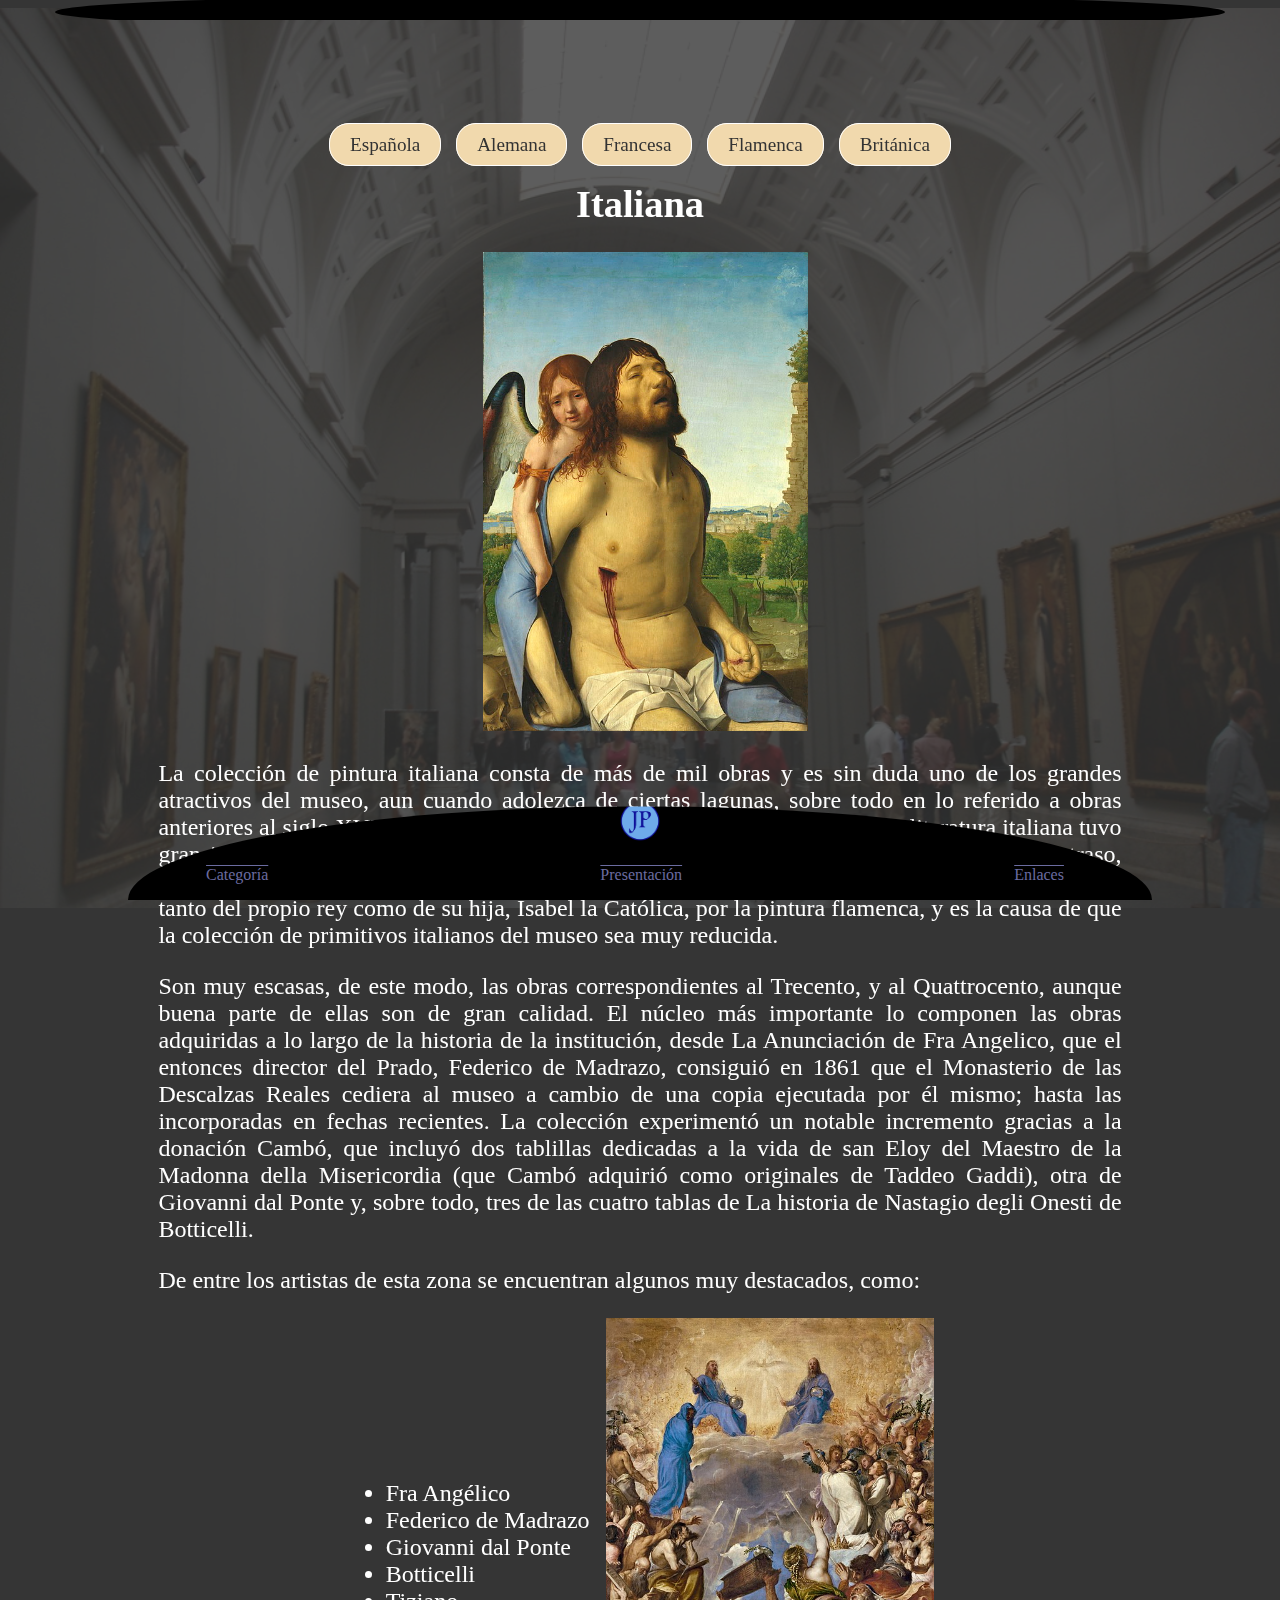
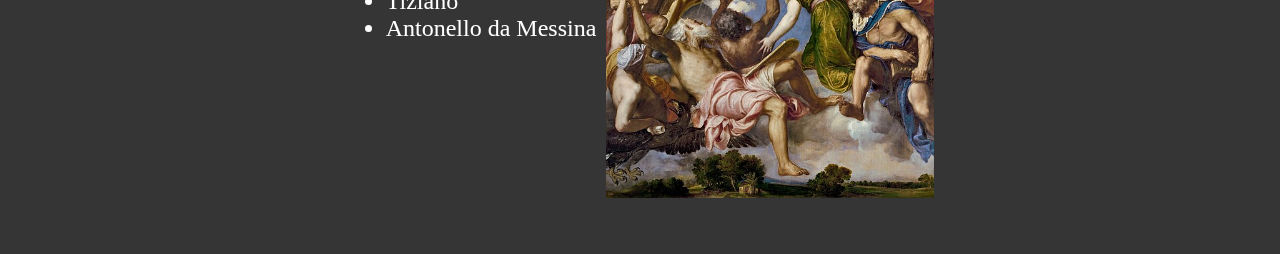
<file: src/html/Italiana.html>
<!doctype html>
<html lang="es">

<head>
    <meta charset="utf-8">
    <meta content="width=device-width, initial-scale=1" name="viewport">
    <title>Museo del Prado - Italiana</title>
    <link rel="icon" type="image/x-icon" href="../assets/favicon.ico">
    <link rel="stylesheet" href="../css/styles.css">
    <script async type="module" src="../js/app.js"></script>
</head>

<body>
    <span id="background"></span>
    <header>
        <a href="index.html" id="home"><i class="ri-home-4-line"></i></a>
    </header>
    <div id="content">
        <div id="links">
            <a href="Española.html">Española</a>
            <a href="Alemana.html">Alemana</a>
            <a href="Francesa.html">Francesa</a>
            <a href="Flamenca.html">Flamenca</a>
            <a href="Británica.html">Británica</a>
        </div>
        <h1>Italiana</h1>
        <picture style="margin-left: 10px;">
            <source media="(max-width: 799px)" srcset="../assets/italiana1-325.jpg">
            <source media="(min-width: 800px)" srcset="../assets/italiana1-520.jpg">
            <img src="../assets/italiana1-325.jpg" height="479" width="325"
                alt="Cristo muerto, sostenido por un ángel de Antonello da Messina">
        </picture>
        <div class="texto">
            <p>
                La colección de pintura italiana consta de más de mil obras y es sin duda uno de los grandes atractivos
                del museo, aun cuando adolezca de ciertas lagunas, sobre todo en lo referido a obras anteriores al siglo
                XVI. A pesar de que ya en tiempos de Juan II de Castilla la literatura italiana tuvo gran influencia en
                España, las novedades en el campo de las artes plásticas llegaron con retraso, siendo su presencia hasta
                el siglo XVI muy escasa. Ello fue debido en gran parte a la predilección tanto del propio rey como de su
                hija, Isabel la Católica, por la pintura flamenca, y es la causa de que la colección de primitivos
                italianos del museo sea muy reducida.
            </p>
            <p>
                Son muy escasas, de este modo, las obras correspondientes al Trecento, y al Quattrocento, aunque buena
                parte de ellas son de gran calidad. El núcleo más importante lo componen las obras adquiridas a lo largo
                de la historia de la institución, desde La Anunciación de Fra Angelico, que el entonces director del
                Prado, Federico de Madrazo, consiguió en 1861 que el Monasterio de las Descalzas Reales cediera al museo
                a cambio de una copia ejecutada por él mismo; hasta las incorporadas en fechas recientes. La colección
                experimentó un notable incremento gracias a la donación Cambó, que incluyó dos tablillas dedicadas a
                la vida de san Eloy del Maestro de la Madonna della Misericordia (que Cambó adquirió como originales de
                Taddeo Gaddi), otra de Giovanni dal Ponte y, sobre todo, tres de las cuatro tablas de La historia de
                Nastagio degli Onesti de Botticelli.
            </p>
            <p>
                De entre los artistas de esta zona se encuentran algunos muy destacados, como:
            </p>
        </div>
        <div id="inventario">
            <ul>
                <li>Fra Angélico</li>
                <li>Federico de Madrazo</li>
                <li>Giovanni dal Ponte</li>
                <li>Botticelli</li>
                <li>Tiziano</li>
                <li>Antonello da Messina</li>
            </ul>
            <picture style="margin-left: 10px;">
                <source media="(max-width: 799px)" srcset="../assets/italiana-328.jpg">
                <source media="(min-width: 800px)" srcset="../assets/italiana-525.jpg">
                <img src="../assets/italiana-328.jpg" height="480" width="328" alt="La Gloria de Tiziano">
            </picture>
        </div>
    </div>
    <footer>
        <picture>
            <source type="image/webp" srcset="../assets/logo.webp">
            <source type="image/jpeg" srcset="../assets/logo.png">
            <img src="../assets/logo.png" width="50" height="50" alt="Logo de la aplicación web">
        </picture>
        <ul id="enlaces">
            <li><a href="categoria.html">Categoría</a></li>
            <li><a href="presentacion.html">Presentación</a></li>
            <li><a href="enlaces.html">Enlaces</a></li>
        </ul>
    </footer>
</body>

</html>
</file>
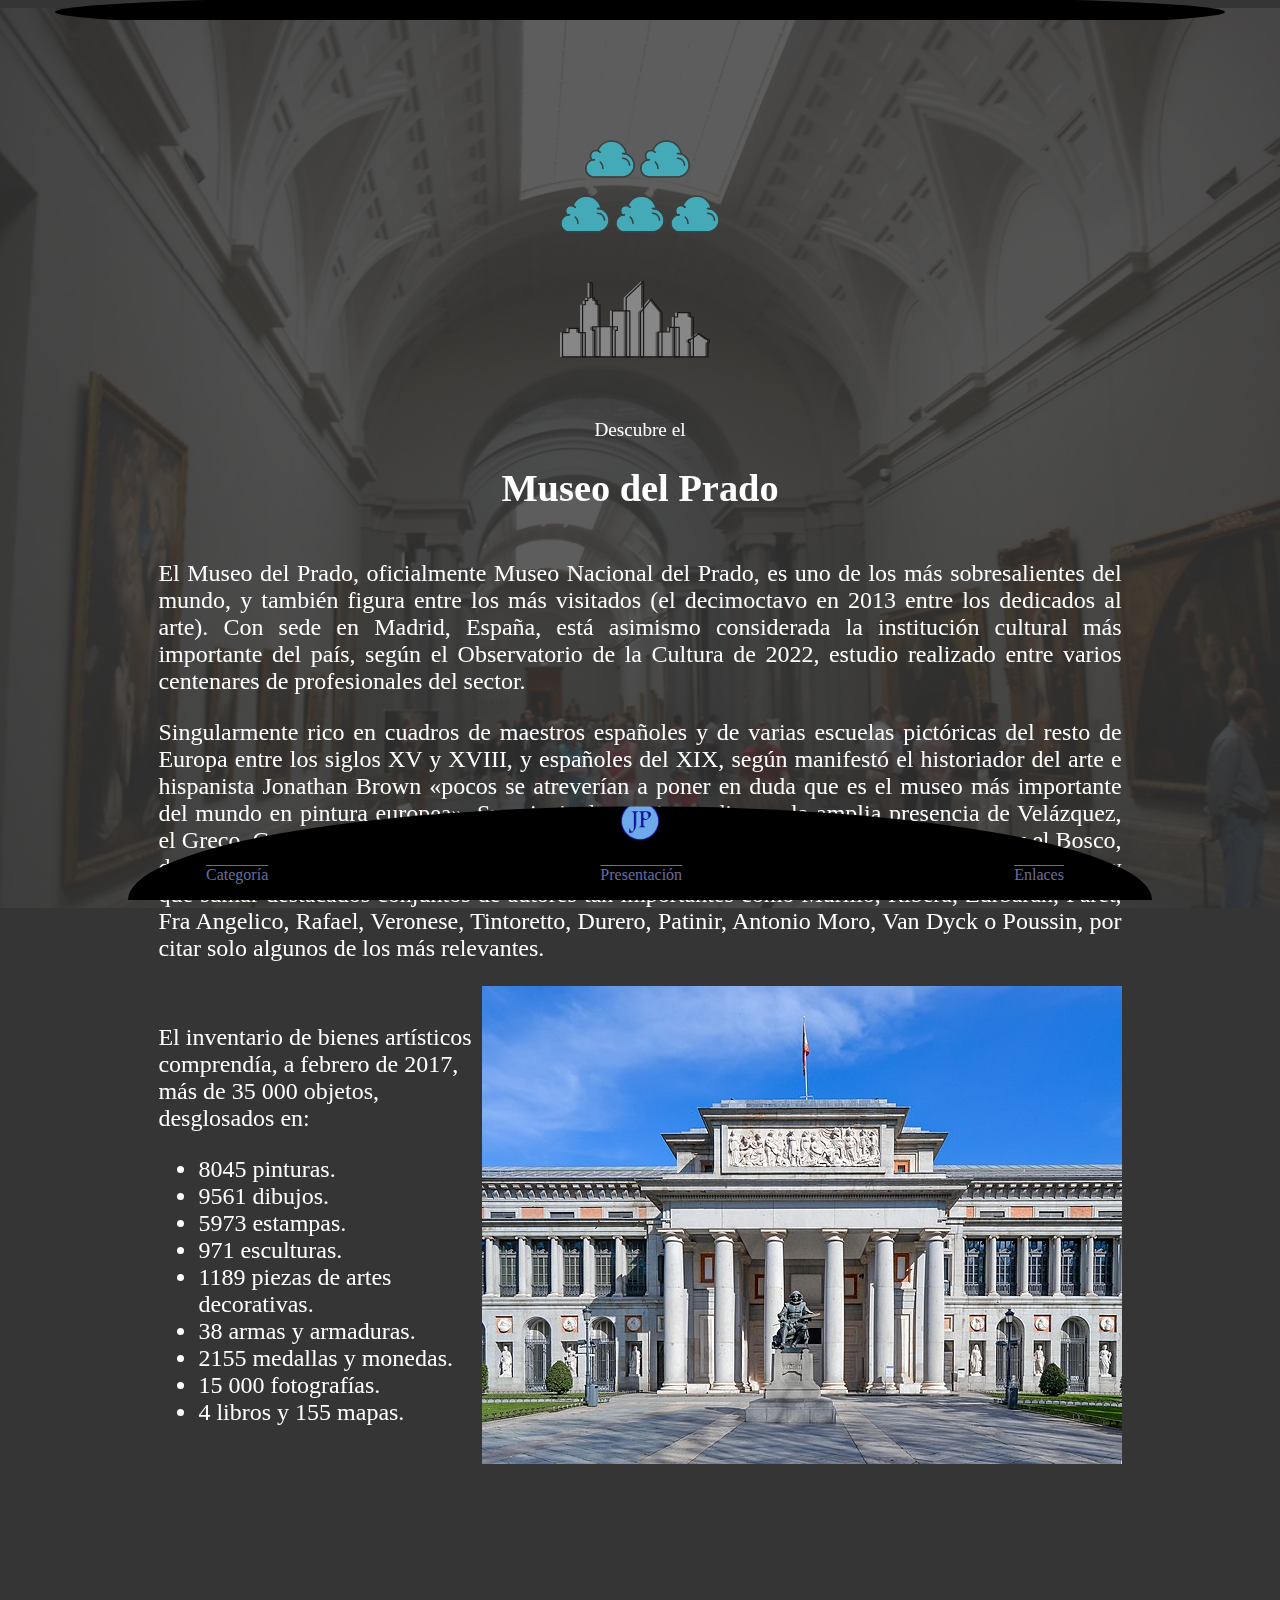
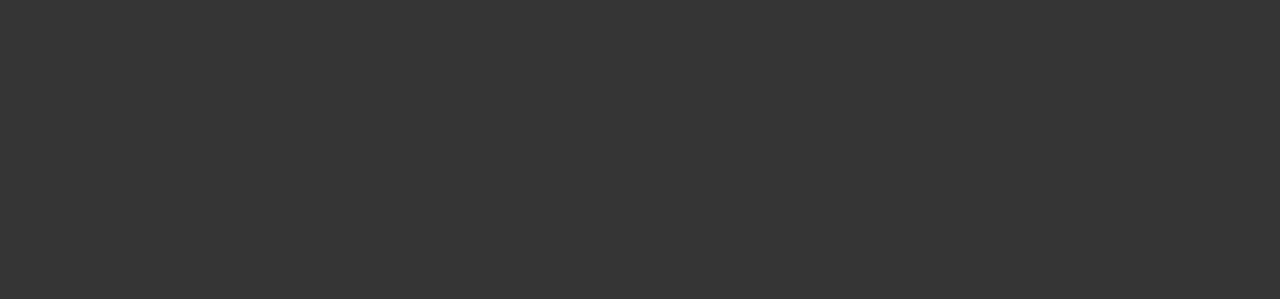
<file: src/html/presentacion.html>
<!doctype html>
<html lang="es">

<head>
    <meta charset="utf-8">
    <meta content="width=device-width, initial-scale=1" name="viewport">
    <title>Museo del Prado - Presentación</title>
    <link rel="icon" type="image/x-icon" href="../assets/favicon.ico">
    <link rel="stylesheet" href="../css/styles.css">
    <script async type="module" src="../js/app.js"></script>
</head>

<body>
    <span id="background"></span>
    <header>
        <a href="index.html" id="home"><i class="ri-home-4-line" loading="lazy"></i></a>
    </header>
    <div id="content">

        <div>
            <div style="margin-left: 25px;">
                <img src="../assets/cloud.svg" class="cloud" width="auto" height="50" alt="Icono de nube"
                    loading="lazy">
                <img src="../assets/cloud.svg" class="cloud" width="auto" height="50" alt="Icono de nube"
                    loading="lazy">
            </div>
            <div>
                <img src="../assets/cloud.svg" class="cloud" width="auto" height="50" alt="Icono de nube"
                    loading="lazy">
                <img src="../assets/cloud.svg" class="cloud" width="auto" height="50" alt="Icono de nube"
                    loading="lazy">
                <img src="../assets/cloud.svg" class="cloud" width="auto" height="50" alt="Icono de nube"
                    loading="lazy">
            </div>
            <img src="../assets/skyline.svg" height="150" alt="Icono de skyline" loading="lazy">
        </div>
        <div id="title">
            <p>Descubre el</p>
            <h1>Museo del Prado</h1>
        </div>
        <div class="texto">
            <p>
                El Museo del Prado, oficialmente Museo Nacional del Prado, es uno de los más sobresalientes del mundo, y
                también figura entre los más visitados (el decimoctavo en 2013 entre los dedicados al arte). Con sede en
                Madrid, España, está asimismo considerada la institución cultural más importante del país, según el
                Observatorio de la Cultura de 2022, estudio realizado entre varios centenares de profesionales del
                sector.
            </p>
            <p>
                Singularmente rico en cuadros de maestros españoles y de varias escuelas pictóricas del resto de Europa
                entre los siglos XV y XVIII, y españoles del XIX, según manifestó el historiador del arte e hispanista
                Jonathan Brown «pocos se atreverían a poner en duda que es el museo más importante del mundo en pintura
                europea». Su principal atractivo radica en la amplia presencia de Velázquez, el Greco, Goya (el artista
                más extensamente representado en el museo), Tiziano, Rubens y el Bosco, de los que posee las mejores y
                más
                extensas colecciones que existen a nivel mundial, a lo que hay que sumar destacados conjuntos de
                autores tan importantes como Murillo, Ribera, Zurbarán, Paret, Fra Angelico, Rafael, Veronese,
                Tintoretto,
                Durero, Patinir, Antonio Moro, Van Dyck o Poussin, por citar solo algunos de los más relevantes.
            </p>
        </div>
        <div id="inventario">
            <span>
                <p>
                    El inventario de bienes artísticos comprendía, a febrero de 2017, más de 35 000 objetos, desglosados
                    en:
                <ul>
                    <li>8045 pinturas.</li>
                    <li>9561 dibujos.</li>
                    <li>5973 estampas.</li>
                    <li>971 esculturas.</li>
                    <li>1189 piezas de artes decorativas.</li>
                    <li>38 armas y armaduras.</li>
                    <li>2155 medallas y monedas.</li>
                    <li>15 000 fotografías.</li>
                    <li>4 libros y 155 mapas.</li>
                </ul>
                </p>
            </span>
            <img srcset="../assets/exterior-640.jpg, ../assets/exterior-800.jpg 1.5x, ../assets/exterior-1024.jpg 2x, ../assets/exterior-1280.jpg 4x"
                src="../assets/exterior-640.jpg" alt="Imagen de la puerta exterior principal del museo" height="auto"
                width="75%" loading="lazy" />
        </div>

        <div id="iframe">
            <iframe width="560" height="315" src="https://www.youtube.com/embed/_Ot2DMWgJm0" loading="lazy"
                title="YouTube video player" frameborder="0"
                allow="accelerometer; autoplay; clipboard-write; encrypted-media; gyroscope; picture-in-picture; web-share"
                allowfullscreen></iframe>
        </div>

    </div>
    </div>
    <footer>
        <picture loading="lazy">
            <source type="image/webp" srcset="../assets/logo.webp">
            <source type="image/jpeg" srcset="../assets/logo.png">
            <img src="../assets/logo.png" width="50" height="50" alt="Logo de la aplicación web">
        </picture>
        <ul id="enlaces">
            <li><a href="categoria.html">Categoría</a></li>
            <li><a href="presentacion.html">Presentación</a></li>
            <li><a href="enlaces.html">Enlaces</a></li>
        </ul>
    </footer>
</body>

</html>
</file>
<file: src/css/styles.css>
header {
  display: flex;
  justify-content: space-around;
  align-items: center;
  position: fixed;
  top: 0;
  background-color: black;
  width: 100%;
  text-align: center;
  padding: 10px;
  clip-path: ellipse(45% 90% at 50% 12px);
  z-index: 1;
}

#home:hover {
  animation: rebote 0.5s ease infinite;
  color: aqua;
}

@keyframes rebote {
  0%, 100% {
    transform: translateY(0);
  }
  50% {
    transform: translateY(-10px);
  }
}

body {
  display: flex;
  flex-direction: column;
  align-items: center;
  height: 100vh;
  color: #ffffff;
  background: #353535;
}

#links a{
  background-color: #f1d9ad;
  border: 1px white solid;
  border-radius: 20px;
  color: #333;
  cursor: pointer;
  padding: 10px 20px;
  text-align: center;
  margin-inline: 5px;
  transition: background-color 0.3s ease;
  text-decoration: none;
}

#links a:hover {
  background-color: #ddd;
}

#background {
  content: "";
  position: fixed;
  width: 100%;
  height: 100vh;
  background-image: url('../assets/background-1024.webp');
  background-size: cover;
  background-position: center;
  opacity: 0.2;
  z-index: -1;
}

#title {
  text-align: center;
}

header a {
  color: white;
  text-decoration: none;
  font-size: 2rem;
}

#content {
  display: flex;
  flex-direction: column;
  align-items: center;
  margin-top: 10%;
  margin-inline: 30px;
  padding-bottom: 50px;
  font-size: 1.2rem;
}

.texto {
  margin-inline: 10%;
  text-align: justify;
  font-size: 1.5rem;
}

#inventario {
  margin-inline: 10%;
  font-size: 1.5rem;
  display: flex;
  justify-content: center;
  align-items: center;
}

#iframe {
  display: flex;
  justify-content: center;
  margin-top: 20px;
  margin-bottom: 50px;
}

#indice {
  list-style: none;
  display: flex;
  flex-wrap: wrap;
  justify-content: center;
  margin-bottom: 50px;
  margin-right: 40px;
}

#indice img {
  width: 400px;
  height: 400px;
  object-fit: cover;
}

@media (max-width: 400px) {
  
  #indice p {
    font-size: 1rem;
  }

  #indice img {
    width: 250px;
    height: 250px;
  }
  }

#indice a{
  font-size: 2rem;
  color: white;
  text-decoration: none;
  font-size: 2rem;
}

#indice a:hover {
  color: aqua;
}

#bibliografia {
  list-style-type: none;
  font-size: 1.5rem;
  color: white;
}

#bibliografia a {
  color: white;
  text-decoration: none;
}

#bibliografia a:hover {
  text-decoration: underline;
  color: aqua;
}

footer {
  display: flex;
  flex-direction: column;
  position: fixed;
  font-size: 1rem;
  bottom: 0;
  background-color: black;
  width: 100%;
  text-align: center;
  clip-path: ellipse(40% 90% at 50% 100%);
  z-index: 1;
}

#enlaces {
  display: flex;
  justify-content: space-around;
  list-style-type: none;
  margin-right: 50px;
}

#enlaces a {
  text-decoration: overline;
  color: #6b6ca0;
}

#hora {
  display: flex;
  flex-direction: column;
  font-size: 20px;
  text-align: center;
}

#hora_input {
  margin-top: -10px;
  font-size: 30px;
}

@media (max-width: 950px) {

  #links {
    margin-top: 40px;
    display: flex;
    flex-direction: column;
  }

  #links a {
    font-size: 20px;
    margin-bottom: 20px;
  }

  #content {
    margin-block: 40px;
  }

  #inventario {
    font-size: 15px;
    flex-direction: column;
  }

  .texto {
    font-size: 15px;
    margin-block: 50px;
  }

  iframe { 
    width: max-content;
    height: auto;
    margin-bottom: 100px;
  }
  
}

#image-carousel {
  text-align: center;
  width: 90%;
  margin-inline: -140px;
}

.splide__track {
  clip-path: polygon(50% 0%, 65% 10%, 75% 50%, 60% 100%, 40% 100%, 25% 50%, 35% 10%);
}

@keyframes cloudMove {
  0% {transform: translate(-32px,32px)}
  100% {transform: translate(96px,32px)}
}

@keyframes cloudAppear {
  0% {opacity: 0}
  33.333333% {opacity: 1}
  66.666667% {opacity: 1}
  100% {opacity: 0}
}

.cloud {
  animation: cloudMove 5s linear infinite, cloudAppear 5s linear infinite;
}

.cloud:nth-child(5) {
  animation-delay: 0s;
}

.cloud:nth-child(4) {
  animation-delay: 0.5s;
}

.cloud:nth-child(3) {
  animation-delay: 0.75s;
}

.cloud:nth-child(2) {
  animation-delay: 1s;
}

.cloud:nth-child(1) {
  animation-delay: 1.5s;
}

.card {
  border: black 3px solid;
  border-radius: 15px;
  background-color: #333;
  text-align: center;
  transition: 1s ease-in-out;
}

.card:hover {
  background-color: rgb(57, 57, 95);
}
</file>
